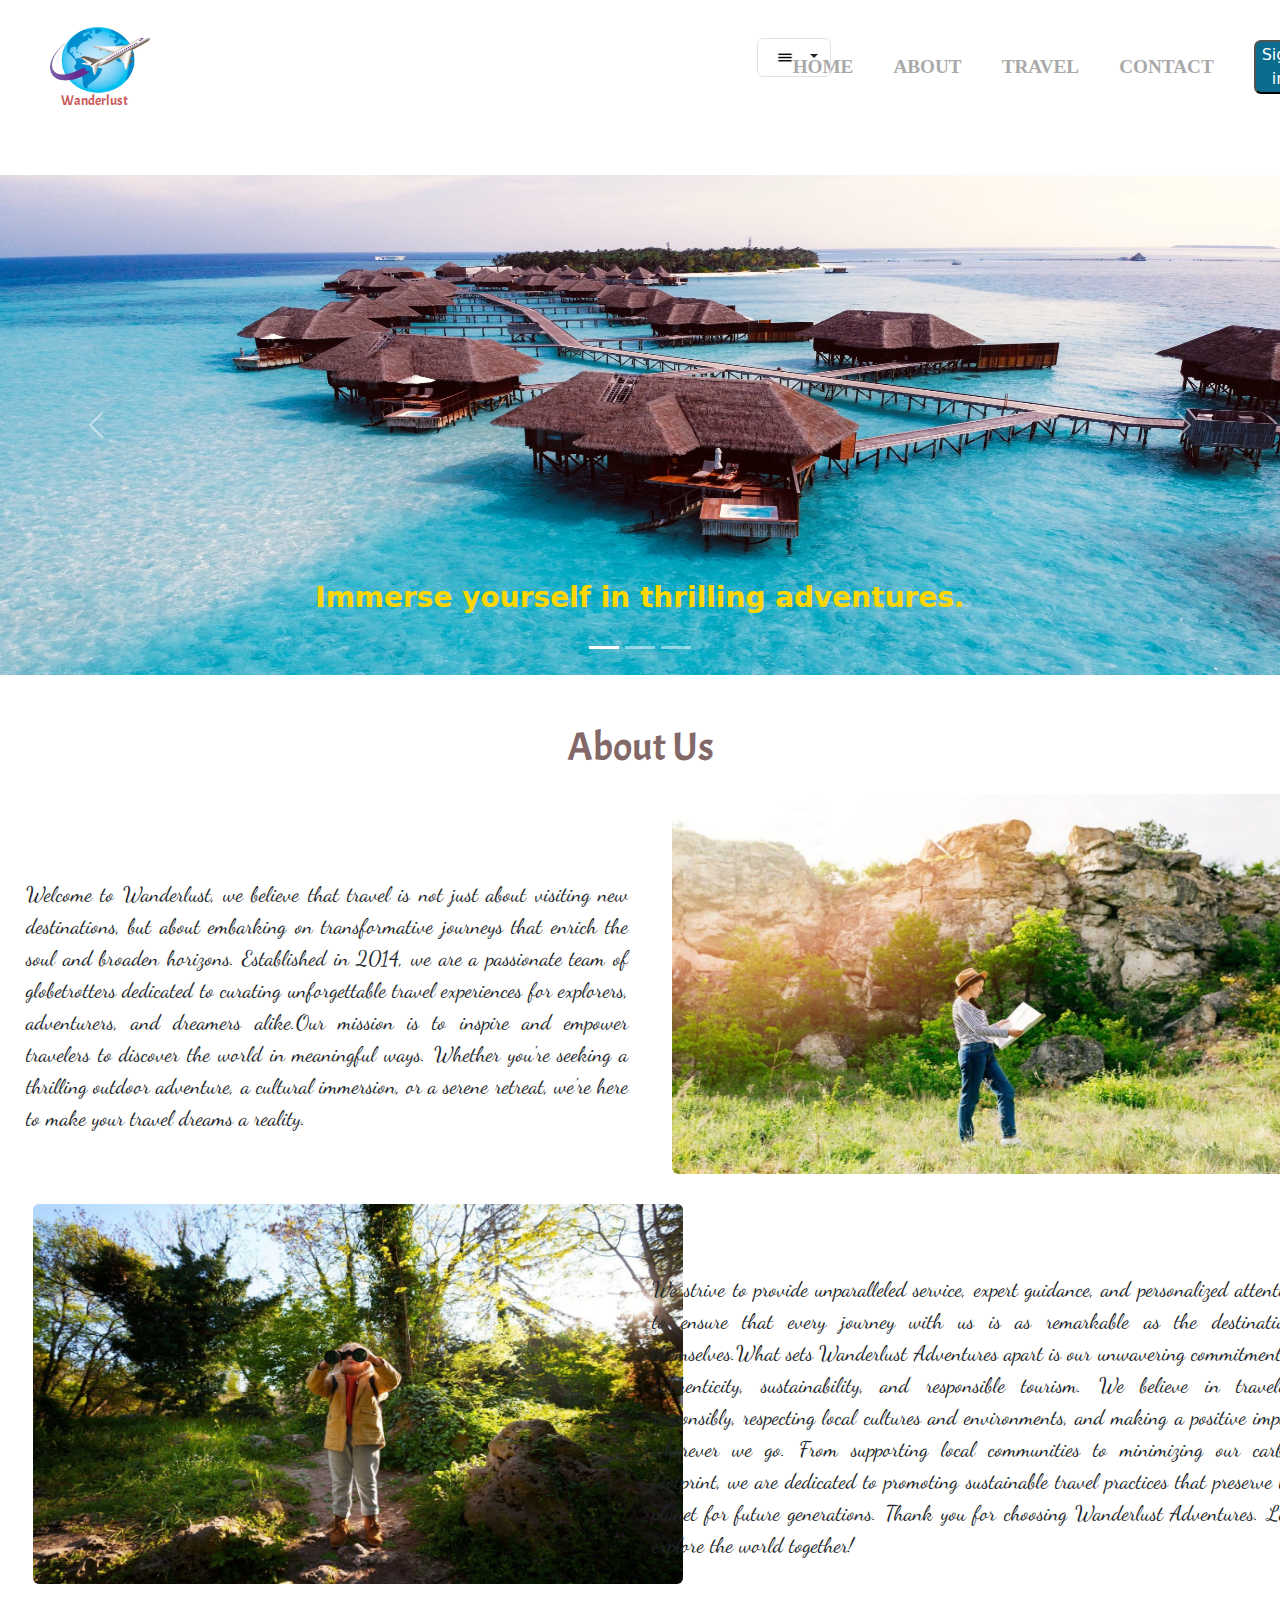
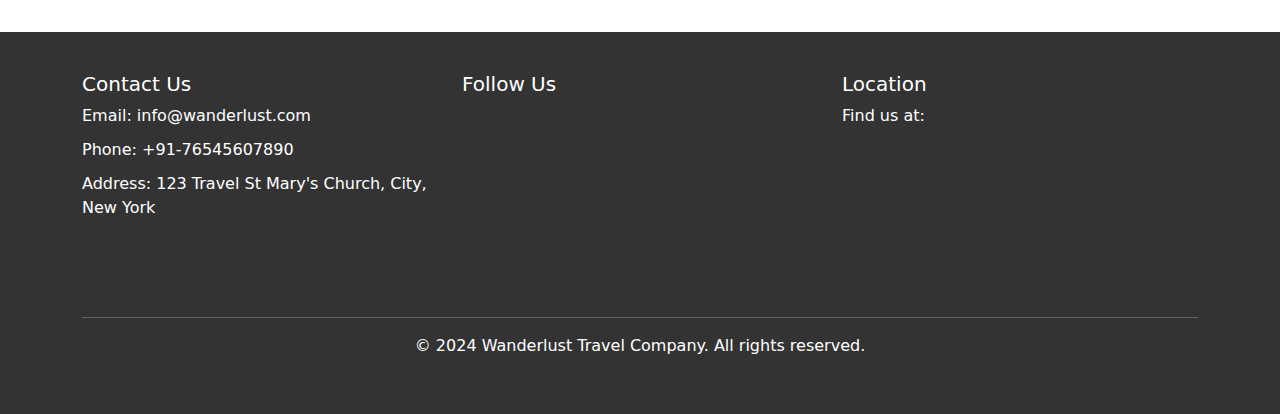
<file: index.html>
<!DOCTYPE html>
<html lang="en">
<head>
    <meta charset="UTF-8">
    <meta name="viewport" content="width=device-width, initial-scale=1.0">
    <title>Document</title>
    <link href="https://cdn.jsdelivr.net/npm/bootstrap@5.3.3/dist/css/bootstrap.min.css" rel="stylesheet" integrity="sha384-QWTKZyjpPEjISv5WaRU9OFeRpok6YctnYmDr5pNlyT2bRjXh0JMhjY6hW+ALEwIH" crossorigin="anonymous">
    <link rel="stylesheet" href="https://cdnjs.cloudflare.com/ajax/libs/font-awesome/6.5.1/css/all.min.css" integrity="sha512-DTOQO9RWCH3ppGqcWaEA1BIZOC6xxalwEsw9c2QQeAIftl+Vegovlnee1c9QX4TctnWMn13TZye+giMm8e2LwA==" crossorigin="anonymous" referrerpolicy="no-referrer" />
    <script src="https://cdn.jsdelivr.net/npm/bootstrap@5.3.2/dist/js/bootstrap.bundle.min.js" integrity="sha384-C6RzsynM9kWDrMNeT87bh95OGNyZPhcTNXj1NW7RuBCsyN/o0jlpcV8Qyq46cDfL" crossorigin="anonymous"></script>
    <link rel="preconnect" href="https://fonts.googleapis.com">
    <link rel="preconnect" href="https://fonts.gstatic.com" crossorigin>
    <link href="https://fonts.googleapis.com/css2?family=Acme&family=Actor&family=Amita&family=Castoro:ital@1&family=Crimson+Text:ital,wght@1,400;1,700&family=DM+Sans:opsz@9..40&family=Dancing+Script:wght@500&family=Merienda:wght@300..900&family=Playfair+Display:ital,wght@0,400..900;1,400..900&family=Protest+Guerrilla&family=Protest+Revolution&family=Salsa&family=Satisfy&display=swap" rel="stylesheet">
    <link rel="stylesheet" href="./style.css">
</head>
<body>
   <div id="global">
    <div class="row">
      <div class="h11 col-2">
        <img class="im1" src="./images/plane-travel-flight-tourism-travel-icon-png-10-removebg-preview.png" alt=""><br>
        <p>Wanderlust</p>
      </div>
      <div class="col-5">
        <div class="dropdown">
          <button class="btn border secondary dropdown-toggle" type="button" id="dropdownMenuButton1" data-bs-toggle="dropdown" aria-expanded="false">
            <img src="./images/menu icon.png" width="30px" height="25px" alt="">
          </button>
          <ul class="dropdown-menu" aria-labelledby="dropdownMenuButton1">
            <li><a class="dropdown-item" href="./services.html">Our Services</a></li>
            <li><a class="dropdown-item" href="./travel.html">Packages</a></li>
            <li><a class="dropdown-item" href="./review.html">Experiences</a></li>
          </ul>
        </div>
      </div>
      <div class="col-5">
        <ul class="list1">
          <li class="linkitem"><a href="./index.html">HOME</a></li>
          <li class="linkitem"><a href="#about">ABOUT</a></li>
          <li class="linkitem"><a href="./travel.html">TRAVEL</a></li>
          <li class="linkitem"><a href="#footer">CONTACT</a></li>
          <li class="linkitem"><button>Sign in</button></li>
      </ul>
      </div>
    </div> <br> <br>
        <div id="carouselExampleCaptions" class="carousel slide" data-bs-ride="carousel">
            <div class="carousel-indicators">
              <button type="button" data-bs-target="#carouselExampleCaptions" data-bs-slide-to="0" class="active" aria-current="true" aria-label="Slide 1"></button>
              <button type="button" data-bs-target="#carouselExampleCaptions" data-bs-slide-to="1" aria-label="Slide 2"></button>
              <button type="button" data-bs-target="#carouselExampleCaptions" data-bs-slide-to="2" aria-label="Slide 3"></button>
            </div>
            <div class="carousel-inner">
              <div class="carousel-item active">
                <img src="./images/pic1.avif" class="d-block w-100" height="500px" alt="...">
                <div class="carousel-caption d-none d-md-block">
                  <p>Immerse yourself in thrilling adventures.</p>
                </div>
              </div>
              <div class="carousel-item">
                <img src="./images/1_-O0voovdHDX-dx4KhRlhzQ.jpg" class="d-block w-100" height="500px" alt="...">
                <div class="carousel-caption d-none d-md-block">
                  <p>Excited to explore?Come let's go.</p>
                </div>
              </div>
              <div class="carousel-item">
                <img src="./images/3-eiffel-tower-getty.jpg" class="d-block w-100" height="500px" alt="...">
                <div class="carousel-caption d-none d-md-block">
                  <p>Explore the comfort of journey...</p>
                </div>
              </div>
            </div>
            <button class="carousel-control-prev" type="button" data-bs-target="#carouselExampleCaptions" data-bs-slide="prev">
              <span class="carousel-control-prev-icon" aria-hidden="true"></span>
              <span class="visually-hidden">Previous</span>
            </button>
            <button class="carousel-control-next" type="button" data-bs-target="#carouselExampleCaptions" data-bs-slide="next">
              <span class="carousel-control-next-icon" aria-hidden="true"></span>
              <span class="visually-hidden">Next</span>
            </button>
        </div>
        <br><br>
        <section id="about">
            <div class="about-content row">
                <h1>About Us</h1>
                <div class= "col-6">
                    <p>Welcome to Wanderlust, we believe that travel is not just about visiting new destinations, but about embarking on transformative journeys that enrich the soul and broaden horizons. Established in 2014, we are a passionate team of globetrotters dedicated to curating unforgettable travel experiences for explorers, adventurers, and dreamers alike.Our mission is to inspire and empower travelers to discover the world in meaningful ways. Whether you're seeking a thrilling outdoor adventure, a cultural immersion, or a serene retreat, we're here to make your travel dreams a reality.</p>
                </div>
                <div class="col-6">
                    <img src="./images/about_page-2.jpg" alt="">
                </div>
            </div>
            <div class="about-content1 row">
                <div class="col-6">
                    <img src="./images/about_page-1.jpg" alt="">
                </div>
                <div class="col-6">
                    <p>We strive to provide unparalleled service, expert guidance, and personalized attention to ensure that every journey with us is as remarkable as the destinations themselves.What sets Wanderlust Adventures apart is our unwavering commitment to authenticity, sustainability, and responsible tourism. We believe in traveling responsibly, respecting local cultures and environments, and making a positive impact wherever we go. From supporting local communities to minimizing our carbon footprint, we are dedicated to promoting sustainable travel practices that preserve the planet for future generations. Thank you for choosing Wanderlust Adventures. Let's explore the world together!</p>
                </div>
            </div>

        </section>
        <br><br>
        <section id="footer">
          <div class="container">
            <div class="row">
              <div class="col-md-4">
                <h5>Contact Us</h5>
                <ul class="footer-links">
                  <li>Email: info@wanderlust.com</li>
                  <li>Phone: +91-76545607890</li>
                  <li>Address: 123 Travel St Mary's Church, City, New York</li>
                </ul>
              </div>
              <div class="col-md-4">
                <h5>Follow Us</h5>
                <ul class="footer-social-icons">
                  <li class="icon"><a href="#"><i class="fab fa-facebook-f"></i></a></li>
                  <li class="icon"><a href="#"><i class="fab fa-twitter"></i></a></li>
                  <li class="icon"><a href="#"><i class="fab fa-instagram"></i></a></li>
                  <li class="icon"><a href=""><i class="fa-brands fa-whatsapp"></i></a></li>
                  <li class="icon"><a href="#"><i class="fab fa-pinterest"></i></a></li>
                  
                </ul>
              </div>
              <div class="col-md-4">
                <h5>Location</h5>
                <p>Find us at:</p>
                <iframe src="https://www.google.com/maps/embed?pb=!1m18!1m12!1m3!1d3222.771344687754!2d-122.41941678474399!3d37.77492997975932!2m3!1f0!2f0!3f0!3m2!1i1024!2i768!4f13.1!3m3!1m2!1s0x808580aa7e6d5b29%3A0x2490948e0bfc1f0b!2sGolden%20Gate%20Bridge!5e0!3m2!1sen!2sus!4v1580091596278!5m2!1sen!2sus" width="100%" height="150" frameborder="0" style="border:0;" allowfullscreen=""></iframe>
              </div>
            </div>
            <hr>
            <div class="row">
              <div class="col-md-12 text-center">
                <p>&copy; 2024 Wanderlust Travel Company. All rights reserved.</p>
              </div>
            </div>
          </div>
        </section>
        
        

   </div>
    
</body>
</html>
</file>
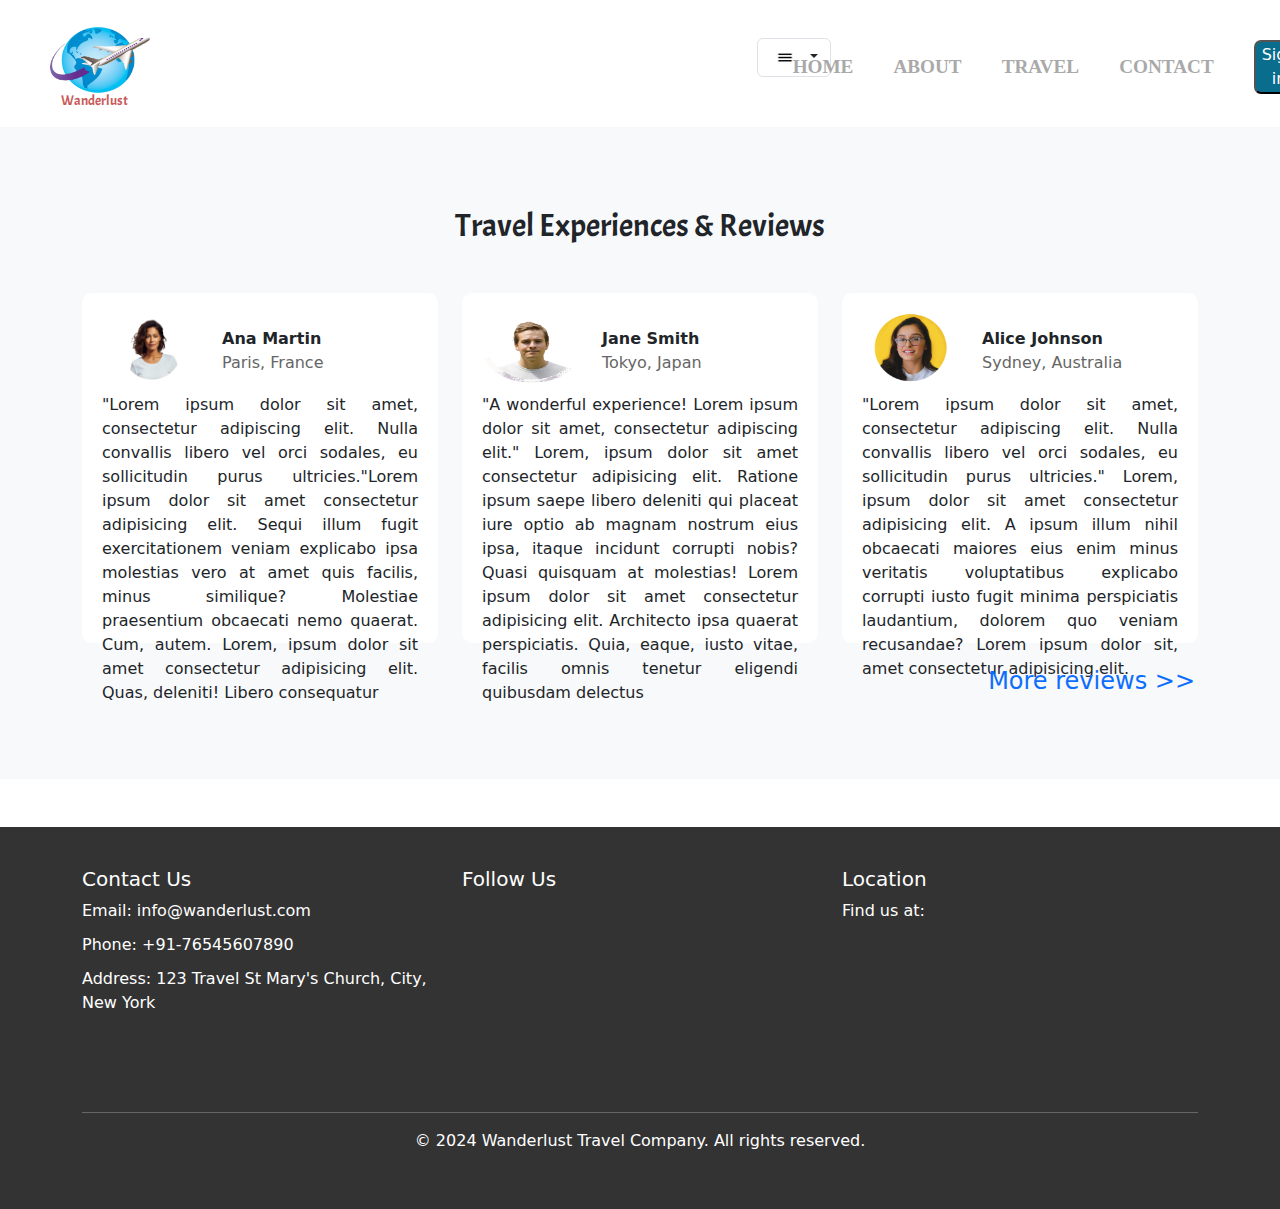
<file: review.html>
<!DOCTYPE html>
<html lang="en">
<head>
  <meta charset="UTF-8">
  <meta name="viewport" content="width=device-width, initial-scale=1.0">
  <title>Travel Experiences & Reviews</title>
  <!-- Link to Bootstrap CSS -->
  <link href="https://stackpath.bootstrapcdn.com/bootstrap/4.5.2/css/bootstrap.min.css" rel="stylesheet">
  <link href="https://cdn.jsdelivr.net/npm/bootstrap@5.3.3/dist/css/bootstrap.min.css" rel="stylesheet" integrity="sha384-QWTKZyjpPEjISv5WaRU9OFeRpok6YctnYmDr5pNlyT2bRjXh0JMhjY6hW+ALEwIH" crossorigin="anonymous">
  <link rel="stylesheet" href="https://cdnjs.cloudflare.com/ajax/libs/font-awesome/6.5.1/css/all.min.css" integrity="sha512-DTOQO9RWCH3ppGqcWaEA1BIZOC6xxalwEsw9c2QQeAIftl+Vegovlnee1c9QX4TctnWMn13TZye+giMm8e2LwA==" crossorigin="anonymous" referrerpolicy="no-referrer" />
  <script src="https://cdn.jsdelivr.net/npm/bootstrap@5.3.2/dist/js/bootstrap.bundle.min.js" integrity="sha384-C6RzsynM9kWDrMNeT87bh95OGNyZPhcTNXj1NW7RuBCsyN/o0jlpcV8Qyq46cDfL" crossorigin="anonymous"></script>
  <link rel="preconnect" href="https://fonts.googleapis.com">
    <link rel="preconnect" href="https://fonts.gstatic.com" crossorigin>
    <link href="https://fonts.googleapis.com/css2?family=Acme&family=Actor&family=Amita&family=Castoro:ital@1&family=Crimson+Text:ital,wght@1,400;1,700&family=DM+Sans:opsz@9..40&family=Dancing+Script:wght@500&family=Merienda:wght@300..900&family=Playfair+Display:ital,wght@0,400..900;1,400..900&family=Protest+Guerrilla&family=Protest+Revolution&family=Salsa&family=Satisfy&display=swap" rel="stylesheet">
  <link rel="stylesheet" href="./style.css">
 
</head>
<body>
  <div class="row">
    <div class="h11 col-2">
      <img class="im1" src="./images/plane-travel-flight-tourism-travel-icon-png-10-removebg-preview.png" alt=""> <br>
      <p>Wanderlust</p>
    </div>
    <div class="col-5">
      <div class="dropdown">
        <button class="btn border secondary dropdown-toggle" type="button" id="dropdownMenuButton1" data-bs-toggle="dropdown" aria-expanded="false">
          <img src="./images/menu icon.png" width="30px" height="25px" alt="">
        </button>
        <ul class="dropdown-menu" aria-labelledby="dropdownMenuButton1">
          <li><a class="dropdown-item" href="./services.html">Our Services</a></li>
          <li><a class="dropdown-item" href="./travel.html">Packages</a></li>
          <li><a class="dropdown-item" href="./review.html">Experiences</a></li>
        </ul>
      </div>
    </div>
    <div class="col-5">
      <ul class="list1">
        <li class="linkitem"><a href="./index.html">HOME</a></li>
        <li class="linkitem"><a href="index.html#about">ABOUT</a></li>
        <li class="linkitem"><a href="./travel.html">TRAVEL</a></li>
        <li class="linkitem"><a href="#footer">CONTACT</a></li>
        <li class="linkitem"><button>Sign in</button></li>
    </ul>
    </div>
  </div>

<section class="experiences">
  <div class="container">
    <h2 class="text-center mb-5">Travel Experiences & Reviews</h2>

    <div class="row">
      <div class="col-md-4">
        <div class="experience">
          <div class="d-flex align-items-center">
            <img src="./images/round_profil_picture1-transformed.webp" alt="User Avatar">
            <div class="info">
              <div class="name">Ana Martin</div>
              <div class="location">Paris, France</div>
            </div>
          </div>
          <div class="comment">
            "Lorem ipsum dolor sit amet, consectetur adipiscing elit. Nulla convallis libero vel orci sodales, eu sollicitudin purus ultricies."Lorem ipsum dolor sit amet consectetur adipisicing elit. Sequi illum fugit exercitationem veniam explicabo ipsa molestias vero at amet quis facilis, minus similique? Molestiae praesentium obcaecati nemo quaerat. Cum, autem. Lorem, ipsum dolor sit amet consectetur adipisicing elit. Quas, deleniti! Libero consequatur 
          </div>
        </div>
      </div>
      <div class="col-md-4">
        <div class="experience">
          <div class="d-flex align-items-center">
            <img src="./images/p33-transformed.png" alt="User Avatar">
            <div class="info">
              <div class="name">Jane Smith</div>
              <div class="location">Tokyo, Japan</div>
            </div>
          </div>
          <div class="comment">
            "A wonderful experience! Lorem ipsum dolor sit amet, consectetur adipiscing elit." Lorem, ipsum dolor sit amet consectetur adipisicing elit. Ratione ipsum saepe libero deleniti qui placeat iure optio ab magnam nostrum eius ipsa, itaque incidunt corrupti nobis? Quasi quisquam at molestias! Lorem ipsum dolor sit amet consectetur adipisicing elit. Architecto ipsa quaerat perspiciatis. Quia, eaque, iusto vitae, facilis omnis tenetur eligendi quibusdam delectus
          </div>
        </div>
      </div>
      <div class="col-md-4">
        <div class="experience">
          <div class="d-flex align-items-center">
            <img src="./images/p44-transformed.png" alt="User Avatar">
            <div class="info">
              <div class="name">Alice Johnson</div>
              <div class="location">Sydney, Australia</div>
            </div>
          </div>
          <div class="comment">
            "Lorem ipsum dolor sit amet, consectetur adipiscing elit. Nulla convallis libero vel orci sodales, eu sollicitudin purus ultricies." Lorem, ipsum dolor sit amet consectetur adipisicing elit. A ipsum illum nihil obcaecati maiores eius enim minus veritatis voluptatibus explicabo corrupti iusto fugit minima perspiciatis laudantium, dolorem quo veniam recusandae? Lorem ipsum dolor sit, amet consectetur adipisicing elit. 
          </div>
        </div>
      </div>
    </div>
  </div>
  <div class="rev row">
    <div class="col-12">
        <a href="">More reviews >></a>
    </div>
  </div>
</section> <br><br>

<section id="footer">
    <div class="container">
      <div class="row">
        <div class="col-md-4">
          <h5>Contact Us</h5>
          <ul class="footer-links">
            <li>Email: info@wanderlust.com</li>
            <li>Phone: +91-76545607890</li>
            <li>Address: 123 Travel St Mary's Church, City, New York</li>
          </ul>
        </div>
        <div class="col-md-4">
          <h5>Follow Us</h5>
          <ul class="footer-social-icons">
            <li class="icon"><a href="#"><i class="fab fa-facebook-f"></i></a></li>
            <li class="icon"><a href="#"><i class="fab fa-twitter"></i></a></li>
            <li class="icon"><a href="#"><i class="fab fa-instagram"></i></a></li>
            <li class="icon"><a href=""><i class="fa-brands fa-whatsapp"></i></a></li>
            <li class="icon"><a href="#"><i class="fab fa-pinterest"></i></a></li>
            
          </ul>
        </div>
        <div class="col-md-4">
          <h5>Location</h5>
          <p>Find us at:</p>
          <iframe src="https://www.google.com/maps/embed?pb=!1m18!1m12!1m3!1d3222.771344687754!2d-122.41941678474399!3d37.77492997975932!2m3!1f0!2f0!3f0!3m2!1i1024!2i768!4f13.1!3m3!1m2!1s0x808580aa7e6d5b29%3A0x2490948e0bfc1f0b!2sGolden%20Gate%20Bridge!5e0!3m2!1sen!2sus!4v1580091596278!5m2!1sen!2sus" width="100%" height="150" frameborder="0" style="border:0;" allowfullscreen=""></iframe>
        </div>
      </div>
      <hr>
      <div class="row">
        <div class="col-md-12 text-center">
          <p>&copy; 2024 Wanderlust Travel Company. All rights reserved.</p>
        </div>
      </div>
    </div>
  </section>

</body>
</html>
</file>
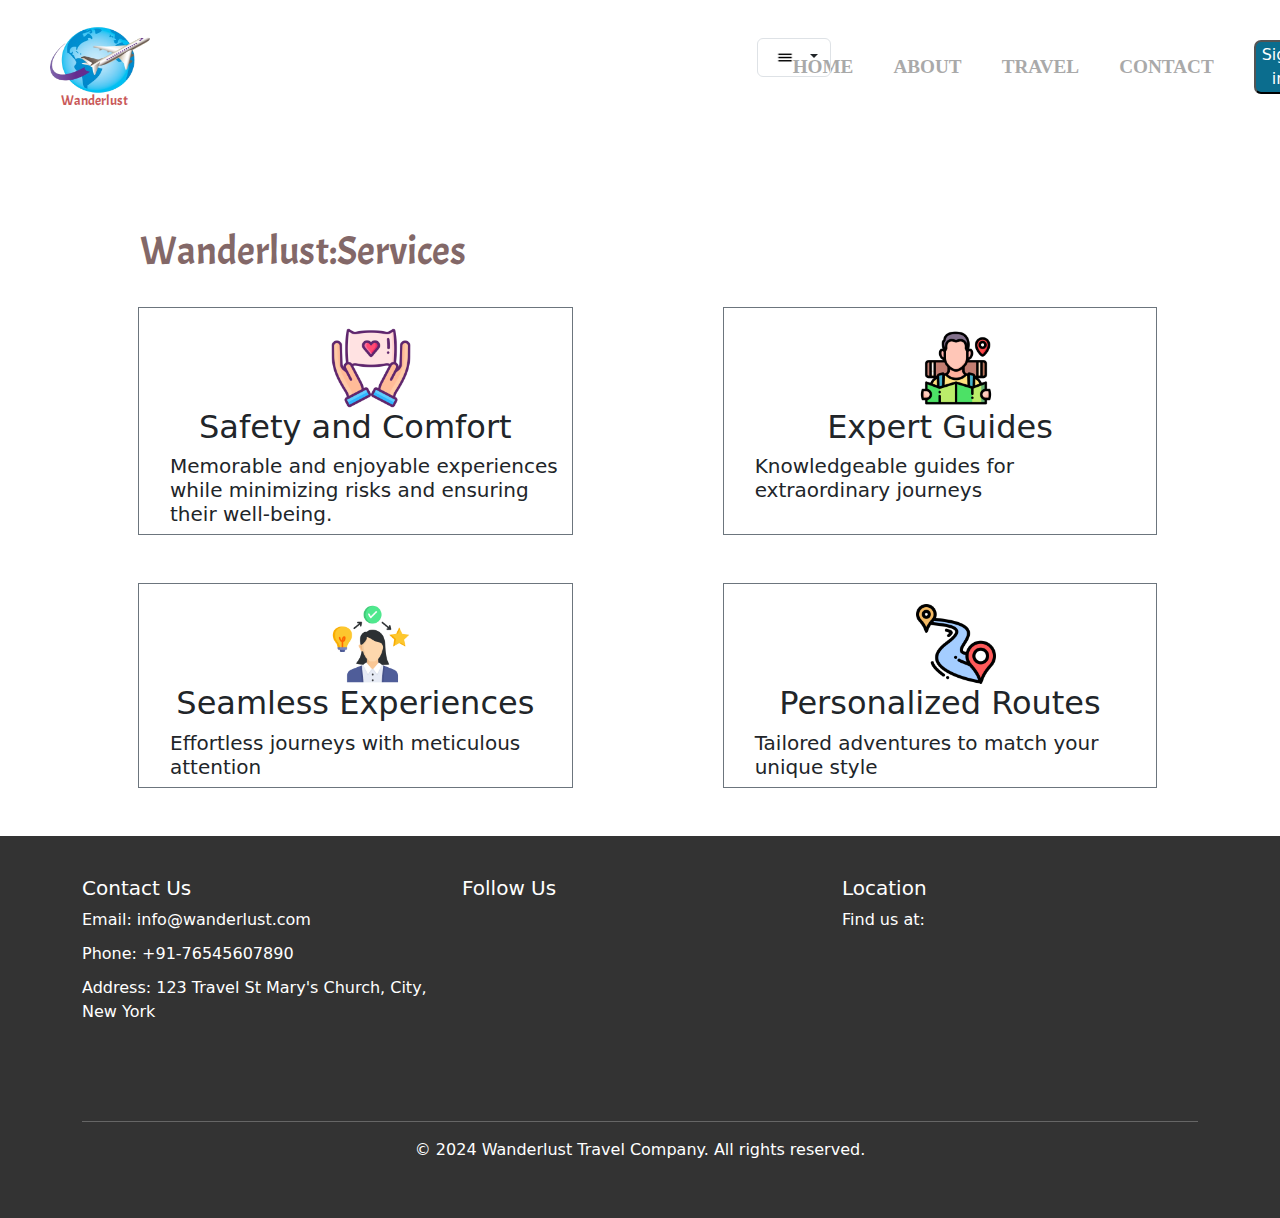
<file: services.html>
<!DOCTYPE html>
<html lang="en">
<head>
    <meta charset="UTF-8">
    <meta name="viewport" content="width=device-width, initial-scale=1.0">
    <title>Services</title>
    <link rel="stylesheet" href="./style.css">
    <link rel="stylesheet" href="https://cdnjs.cloudflare.com/ajax/libs/font-awesome/6.5.1/css/all.min.css" integrity="sha512-DTOQO9RWCH3ppGqcWaEA1BIZOC6xxalwEsw9c2QQeAIftl+Vegovlnee1c9QX4TctnWMn13TZye+giMm8e2LwA==" crossorigin="anonymous" referrerpolicy="no-referrer"/>
    <link href="https://cdn.jsdelivr.net/npm/bootstrap@5.3.3/dist/css/bootstrap.min.css" rel="stylesheet" integrity="sha384-QWTKZyjpPEjISv5WaRU9OFeRpok6YctnYmDr5pNlyT2bRjXh0JMhjY6hW+ALEwIH" crossorigin="anonymous">
    <script src="https://cdn.jsdelivr.net/npm/bootstrap@5.3.2/dist/js/bootstrap.bundle.min.js" integrity="sha384-C6RzsynM9kWDrMNeT87bh95OGNyZPhcTNXj1NW7RuBCsyN/o0jlpcV8Qyq46cDfL" crossorigin="anonymous"></script>
    <link rel="preconnect" href="https://fonts.googleapis.com">
    <link rel="preconnect" href="https://fonts.gstatic.com" crossorigin>
    <link href="https://fonts.googleapis.com/css2?family=Acme&family=Actor&family=Amita&family=Castoro:ital@1&family=Crimson+Text:ital,wght@1,400;1,700&family=DM+Sans:opsz@9..40&family=Dancing+Script:wght@500&family=Merienda:wght@300..900&family=Playfair+Display:ital,wght@0,400..900;1,400..900&family=Protest+Guerrilla&family=Protest+Revolution&family=Salsa&family=Satisfy&display=swap" rel="stylesheet">
</head>
<body>
    <div class="row">
        <div class="h11 col-2">
          <img class="im1" src="./images/plane-travel-flight-tourism-travel-icon-png-10-removebg-preview.png" alt=""><br>
          <p>Wanderlust</p>
        </div>
        <div class="col-5">
            <div class="dropdown">
                <button class="btn border secondary dropdown-toggle" type="button" id="dropdownMenuButton1" data-bs-toggle="dropdown" aria-expanded="false">
                  <img src="./images/menu icon.png" width="30px" height="25px" alt="">
                </button>
                <ul class="dropdown-menu" aria-labelledby="dropdownMenuButton1">
                  <li><a class="dropdown-item" href="./services.html">Our Services</a></li>
                  <li><a class="dropdown-item" href="./travel.html">Packages</a></li>
                  <li><a class="dropdown-item" href="./review.html">Experiences</a></li>
                </ul>
              </div>
        </div>
        <div class="col-5">
          <ul class="list1">
            <li class="linkitem"><a href="./index.html">HOME</a></li>
            <li class="linkitem"><a href="index.html#about">ABOUT</a></li>
            <li class="linkitem"><a href="./travel.html">TRAVEL</a></li>
            <li class="linkitem"><a href="#footer">CONTACT</a></li>
            <li class="linkitem"><button>Sign in</button></li>
        </ul>
        </div>
      </div> 
      <section id="services">
        <div class="services-row">
          <div class="col-12">
            <h1>Wanderlust:Services</h1>
          </div>
        </div> <br>
        <div class="servrow1 row">
          <div class="service col-4 border border-secondary border-1">
            <img src="./images/services_1.png" alt="">
            <h2>Safety and Comfort</h2>
            <h5>Memorable and enjoyable experiences while minimizing risks and ensuring their well-being.</h5>
            </div>
          <div class="service col-4 border border-secondary border-1">
            <img src="./images/services_1 (1).png" alt="">
            <h2>Expert Guides</h2>
            <h5>Knowledgeable guides for extraordinary journeys</h5>
          </div>
          <div class="col-4"></div> 
        </div> <br><br>
        <div class="servrow2 row">
            <div class="service col-4 border border-secondary border-1">
                <img src="./images/services_6.png" alt="">
                <h2>Seamless Experiences</h2>
                <h5>Effortless journeys with meticulous attention</h5>
              </div>
            <div class="service col-4 border border-secondary border-1">
                <img src="./images/services_2.png" alt="">
                <h2>Personalized Routes</h2>
                <h5>Tailored adventures to match your unique style</h5>
              </div>
            <div class="col-4"></div>
        </div> <br><br>

      </section>
      <section id="footer">
        <div class="container">
          <div class="row">
            <div class="col-md-4">
              <h5>Contact Us</h5>
              <ul class="footer-links">
                <li>Email: info@wanderlust.com</li>
                <li>Phone: +91-76545607890</li>
                <li>Address: 123 Travel St Mary's Church, City, New York</li>
              </ul>
            </div>
            <div class="col-md-4">
              <h5>Follow Us</h5>
              <ul class="footer-social-icons">
                <li class="icon"><a href="#"><i class="fab fa-facebook-f"></i></a></li>
                <li class="icon"><a href="#"><i class="fab fa-twitter"></i></a></li>
                <li class="icon"><a href="#"><i class="fab fa-instagram"></i></a></li>
                <li class="icon"><a href=""><i class="fa-brands fa-whatsapp"></i></a></li>
                <li class="icon"><a href="#"><i class="fab fa-pinterest"></i></a></li>
                
              </ul>
            </div>
            <div class="col-md-4">
              <h5>Location</h5>
              <p>Find us at:</p>
              <iframe src="https://www.google.com/maps/embed?pb=!1m18!1m12!1m3!1d3222.771344687754!2d-122.41941678474399!3d37.77492997975932!2m3!1f0!2f0!3f0!3m2!1i1024!2i768!4f13.1!3m3!1m2!1s0x808580aa7e6d5b29%3A0x2490948e0bfc1f0b!2sGolden%20Gate%20Bridge!5e0!3m2!1sen!2sus!4v1580091596278!5m2!1sen!2sus" width="100%" height="150" frameborder="0" style="border:0;" allowfullscreen=""></iframe>
            </div>
          </div>
          <hr>
          <div class="row">
            <div class="col-md-12 text-center">
              <p>&copy; 2024 Wanderlust Travel Company. All rights reserved.</p>
            </div>
          </div>
        </div>
      </section>
</body>
</html>
</file>
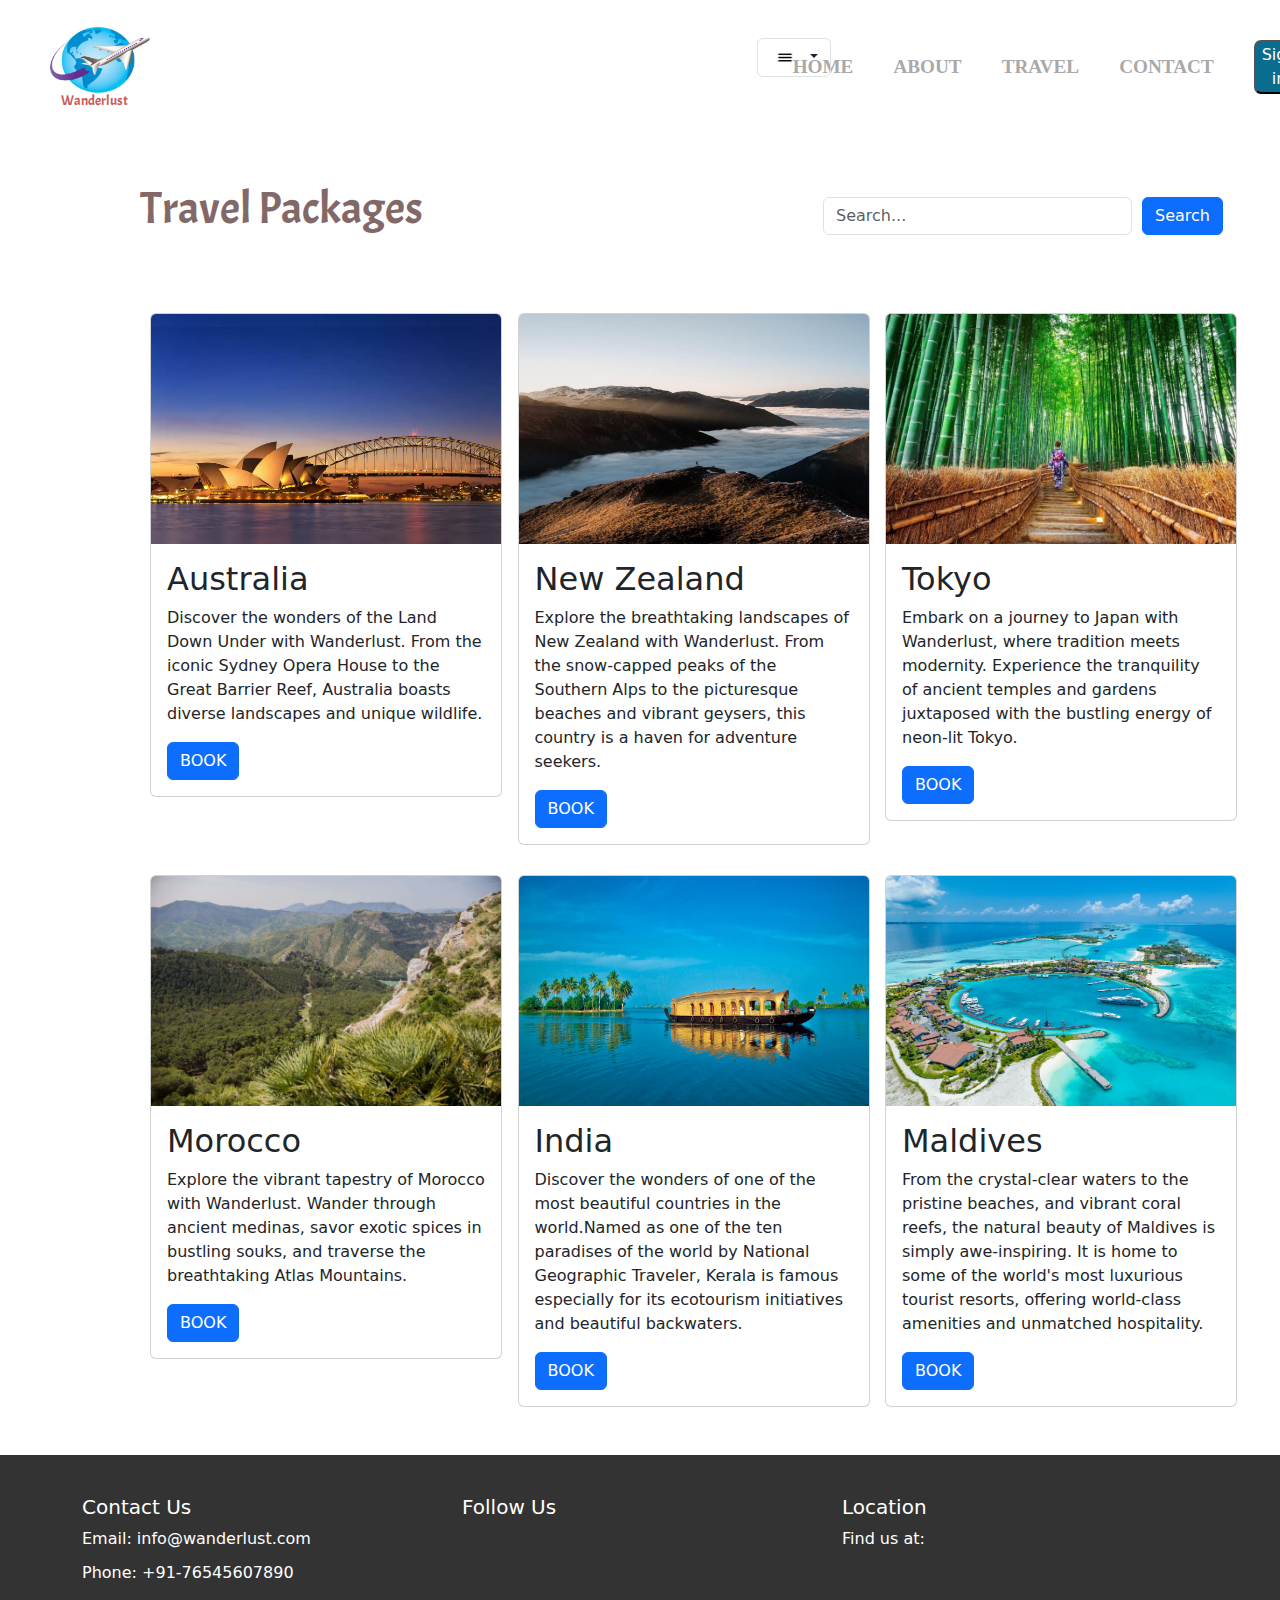
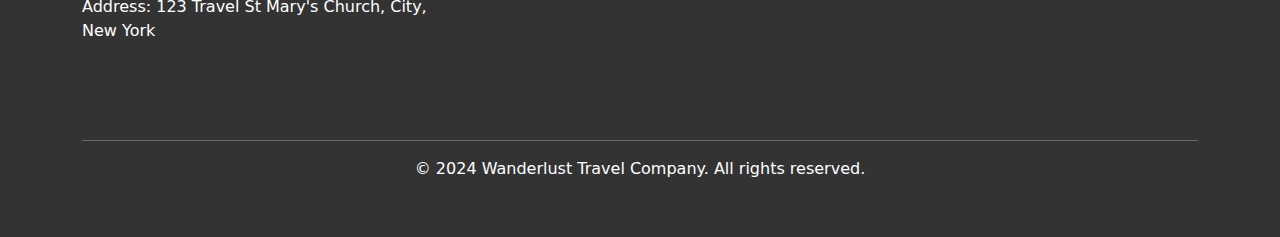
<file: travel.html>
<!DOCTYPE html>
<html lang="en">
<head>
    <meta charset="UTF-8">
    <meta name="viewport" content="width=device-width, initial-scale=1.0">
    <title>travel</title>
    <link rel="stylesheet" href="./style.css">
    <link rel="stylesheet" href="https://cdnjs.cloudflare.com/ajax/libs/font-awesome/6.5.1/css/all.min.css" integrity="sha512-DTOQO9RWCH3ppGqcWaEA1BIZOC6xxalwEsw9c2QQeAIftl+Vegovlnee1c9QX4TctnWMn13TZye+giMm8e2LwA==" crossorigin="anonymous" referrerpolicy="no-referrer" />
    <link href="https://cdn.jsdelivr.net/npm/bootstrap@5.3.3/dist/css/bootstrap.min.css" rel="stylesheet" integrity="sha384-QWTKZyjpPEjISv5WaRU9OFeRpok6YctnYmDr5pNlyT2bRjXh0JMhjY6hW+ALEwIH" crossorigin="anonymous">
    <script src="https://cdn.jsdelivr.net/npm/bootstrap@5.3.2/dist/js/bootstrap.bundle.min.js" integrity="sha384-C6RzsynM9kWDrMNeT87bh95OGNyZPhcTNXj1NW7RuBCsyN/o0jlpcV8Qyq46cDfL" crossorigin="anonymous"></script>
    <link rel="preconnect" href="https://fonts.googleapis.com">
    <link rel="preconnect" href="https://fonts.gstatic.com" crossorigin>
    <link href="https://fonts.googleapis.com/css2?family=Acme&family=Actor&family=Amita&family=Castoro:ital@1&family=Crimson+Text:ital,wght@1,400;1,700&family=DM+Sans:opsz@9..40&family=Dancing+Script:wght@500&family=Merienda:wght@300..900&family=Playfair+Display:ital,wght@0,400..900;1,400..900&family=Protest+Guerrilla&family=Protest+Revolution&family=Salsa&family=Satisfy&display=swap" rel="stylesheet">
</head>
<body>
    <div class="row">
      <div class="h11 col-2">
        <img class="im1" src="./images/plane-travel-flight-tourism-travel-icon-png-10-removebg-preview.png" alt=""> <br>
        <p>Wanderlust</p>
      </div>
      <div class="col-5">
        <div class="dropdown">
          <button class="btn border secondary dropdown-toggle" type="button" id="dropdownMenuButton1" data-bs-toggle="dropdown" aria-expanded="false">
            <img src="./images/menu icon.png" width="30px" height="25px" alt="">
          </button>
          <ul class="dropdown-menu" aria-labelledby="dropdownMenuButton1">
            <li><a class="dropdown-item" href="./services.html">Our Services</a></li>
            <li><a class="dropdown-item" href="./travel.html">Packages</a></li>
            <li><a class="dropdown-item" href="./review.html">Experiences</a></li>
          </ul>
        </div>
      </div>
      <div class="col-5">
        <ul class="list1">
          <li class="linkitem"><a href="./index.html">HOME</a></li>
          <li class="linkitem"><a href="index.html#about">ABOUT</a></li>
          <li class="linkitem"><a href="./travel.html">TRAVEL</a></li>
          <li class="linkitem"><a href="#footer">CONTACT</a></li>
          <li class="linkitem"><button>Sign in</button></li>
      </ul>
      </div>
    </div> <br> <br>
    <div class="head-travel row">
      <div class="col-lg-12 col-md-6 col-sm-4 col-xs-3">
          <p>Travel Packages</p>
      </div>
      <div class="search mt-4">
        <form class="search-bar">
          <input type="text" class="form-control search-input" placeholder="Search...">
          <button type="submit" class="btn btn-primary">Search</button>
        </form>
      </div>
  </div>

   <div class="cards-row">
    <div class="col-lg-3 col-md-4 col-sm-6 col-xs-12">
      <div class="card" style="width: 22rem;">
        <img src="./images/australia.webp" class="card-img-top" alt="..." width="460px" height="230px">
        <div class="card-body">
          <h2 class="card-title">Australia</h2>
          <p class="card-text">Discover the wonders of the Land Down Under with Wanderlust. From the iconic Sydney Opera House to the Great Barrier Reef, Australia boasts diverse landscapes and unique wildlife.</p>
          <button href="#" class="btn btn-primary">BOOK</button>
        </div>
      </div>
    </div>
    <div class="col-lg-3 col-md-4 col-sm-6 col-xs-12">
      <div class="card" style="width: 22rem;">
        <img src="./images/travel_3.jpg" class="card-img-top" alt="..." width="460px" height="230px">
        <div class="card-body">
          <h2 class="card-title">New Zealand</h2>
          <p class="card-text">Explore the breathtaking landscapes of New Zealand with Wanderlust. From the snow-capped peaks of the Southern Alps to the picturesque beaches and vibrant geysers, this country is a haven for adventure seekers.</p>
          <button href="#" class="btn btn-primary">BOOK</button>
        </div>
      </div>
    </div>
    <div class="col-lg-3 col-md-4 col-sm-6 col-xs-12">
      <div class="card" style="width: 22rem;">
        <img src="./images/travel_1.jpg" class="card-img-top" alt="..." width="460px" height="230px">
        <div class="card-body">
          <h2 class="card-title">Tokyo</h2>
          <p class="card-text">Embark on a journey to Japan with Wanderlust, where tradition meets modernity. Experience the tranquility of ancient temples and gardens juxtaposed with the bustling energy of neon-lit Tokyo.</p>
          <button href="#" class="btn btn-primary">BOOK</button>
        </div>
      </div>
    </div>
   </div>
   <div class="cards-row">
    <div class="col-lg-3 col-md-4 col-sm-6 col-xs-12">
      <div class="card" style="width: 22rem;">
        <img src="./images/travel_5.jpg" class="card-img-top" alt="..." width="460px" height="230px">
        <div class="card-body">
          <h2 class="card-title">Morocco</h2>
          <p class="card-text">Explore the vibrant tapestry of Morocco with Wanderlust. Wander through ancient medinas, savor exotic spices in bustling souks, and traverse the breathtaking Atlas Mountains.</p>
          <button href="#" class="btn btn-primary">BOOK</button>
        </div>
      </div>
    </div>
    <div class="col-lg-3 col-md-4 col-sm-6 col-xs-12">
      <div class="card" style="width: 22rem;">
        <img src="./images/kerala-tourism.jpg" class="card-img-top" alt="..." width="460px" height="230px">
        <div class="card-body">
          <h2 class="card-title">India</h2>
          <p class="card-text">Discover the wonders of one of the most beautiful countries in the world.Named as one of the ten paradises of the world by National Geographic Traveler, Kerala is famous especially for its ecotourism initiatives and beautiful backwaters.</p>
          <button href="#" class="btn btn-primary">BOOK</button>
        </div>
      </div>
    </div>
    <div class="col-lg-3 col-md-4 col-sm-6 col-xs-12">
      <div class="card" style="width: 22rem;">
        <img src="./images/maldives.jpg" class="card-img-top" alt="..." width="460px" height="230px">
        <div class="card-body">
          <h2 class="card-title">Maldives</h2>
          <p class="card-text">From the crystal-clear waters to the pristine beaches, and vibrant coral reefs, the natural beauty of Maldives is simply awe-inspiring. It is home to some of the world's most luxurious tourist resorts, offering world-class amenities and unmatched hospitality.</p>
          <button href="#" class="btn btn-primary">BOOK</button>
        </div>
      </div>
    </div>
   </div> <br><br>

   <section id="footer">
    <div class="container">
      <div class="row">
        <div class="col-md-4">
          <h5>Contact Us</h5>
          <ul class="footer-links">
            <li>Email: info@wanderlust.com</li>
            <li>Phone: +91-76545607890</li>
            <li>Address: 123 Travel St Mary's Church, City, New York</li>
          </ul>
        </div>
        <div class="col-md-4">
          <h5>Follow Us</h5>
          <ul class="footer-social-icons">
            <li class="icon"><a href="#"><i class="fab fa-facebook-f"></i></a></li>
            <li class="icon"><a href="#"><i class="fab fa-twitter"></i></a></li>
            <li class="icon"><a href="#"><i class="fab fa-instagram"></i></a></li>
            <li class="icon"><a href=""><i class="fa-brands fa-whatsapp"></i></a></li>
            <li class="icon"><a href="#"><i class="fab fa-pinterest"></i></a></li>
            
          </ul>
        </div>
        <div class="col-md-4">
          <h5>Location</h5>
          <p>Find us at:</p>
          <iframe src="https://www.google.com/maps/embed?pb=!1m18!1m12!1m3!1d3222.771344687754!2d-122.41941678474399!3d37.77492997975932!2m3!1f0!2f0!3f0!3m2!1i1024!2i768!4f13.1!3m3!1m2!1s0x808580aa7e6d5b29%3A0x2490948e0bfc1f0b!2sGolden%20Gate%20Bridge!5e0!3m2!1sen!2sus!4v1580091596278!5m2!1sen!2sus" width="100%" height="150" frameborder="0" style="border:0;" allowfullscreen=""></iframe>
        </div>
      </div>
      <hr>
      <div class="row">
        <div class="col-md-12 text-center">
          <p>&copy; 2024 Wanderlust Travel Company. All rights reserved.</p>
        </div>
      </div>
    </div>
  </section>
</body>
</html>
</file>
<file: style.css>
html,body{
    margin: 0;
    padding: 0;
    scroll-behavior: smooth;
}


.nav{
  width: 100%;
  height: 100px;
  margin-top: -20px;
  display: flex;
  justify-content: space-between;
  align-items: center;
  overflow: hidden;
  position: fixed;
  top: 0;
}
.im1{
  width: 100px;
  height: 90px;
  left: 90px;
  margin-left: 50px;
  margin-top: 15px;
}
.dropdown{
  margin-top: 38px;
  margin-left: 540px;
}
.list1{
  display: flex;
  justify-content: space-between;
  align-items: center;
  margin-top: 40px;
}
.list1 li a{
  text-decoration: none;
  display: inline-block;
  
}

.linkitem{
  display: inline-block;
  list-style: none;
  margin-right: 40px;
}
.linkitem a{
  color: darkgray;
  font-size: larger;
  font-family:'Times New Roman', Times, serif;
  font-weight: bold;
}
.linkitem button{
  background-color: rgb(11, 109, 142);
  color: white;
  border-radius: 7px;
}
.linkitem button:hover{
  color: rgb(207, 169, 98);
}
.linkitem a:hover{
 color: black;
 transform: scale(1.2);
}
.carousel-caption p{
  font-size: 28px;
  color: gold;
  font-weight: bold;
}
.about-content h1{
    text-align: center;
    font-size: 40px;
    font-family: "Acme", sans-serif;
    color: #836868;
}
.about-content p{
  text-align: justify;
  margin-top: 100px;
  margin-left: 26px;
  font-family: 'Dancing Script', cursive;
  font-size: 21.3px;
}
.about-content img{
  border-radius: 6px;
  margin-top: 15px;
  height: 380px;
  width: 650px;
  margin-left: 20px;
}
.about-content1 img{
  border-radius: 6px;
  margin-top: 30px;
  height: 380px;
  width: 650px;
  margin-left: 33px;
}
.about-content1 p{
  text-align: justify;
  width: 650px;
  margin-top: 100px;
  font-family: 'Dancing Script', cursive;
  font-size: 21.3px;
}
.cards-row{
  display: flex;
  justify-content: space-between;
  flex-wrap: wrap;
  margin-left: 150px;
  margin-right: 150px;
}
.card{
  margin-top: 30px;
}
.card:hover{
  transform: scale(1.1);
}
.head-travel{
  margin-left: 140px;
  font-size: 60px;
}
.head-travel p{
  margin-left: 140px;
  font-size: 45px;
  font-family: "Acme", sans-serif;
  color: #836868;
}
.search-bar {
  display: flex;
  align-items: center;
  width: 400px;
  float: right;
  margin-top: -86px;
  margin-right: 57px;
}
.search-input {
  flex: 1;
  margin-right: 10px;
  
}
.services-row h1{
   font-size: 40px ;
   margin-left: 140px;
   margin-top: 100px;
   font-family: "Acme", sans-serif;
   color: #836868;
}
.service{
  width: 240px;
  margin-left: 150px;
}
.service h5{
  margin-left: 19px;
}
.service img{
  width: 80px;
  height: 80px;
  margin-left: 180px;
  margin-top: 20px;
}
.service h2{
  text-align: center;
}
.service p{
  text-align: justify;
}
.servrow1 row{
  margin-top: 30px;
}
.servrow2{
  margin-top: 60px;
  
}

#footer {
  background-color: #333;
  color: #fff;
  padding: 40px 0;
}
.footer-links {
  list-style-type: none;
  padding: 0;
}
.footer-links li {
  margin-bottom: 10px;
}
.footer-links li a {
  color: #fff;
  text-decoration: none;
}
.footer-social-icons{
  margin-left: -50px;
  margin-top: 24px;
  text-decoration: none;
  display: inline-block;
  display: flex;
  list-style: none;
  
}
.footer-social-icons a {
  color: #fff;
  margin-right: 10px;
}
.icon{
  margin: 0px 15px;
  align-items: center;
  justify-content: center;
}
.icon:hover{
  transform: scale(1.45);
}

.experiences {
  padding: 80px 0;
  background-color: #f8f9fa;
}
.experience {
  height: 350px;
  background-color: #fff;
  border-radius: 10px;
  padding: 20px;
  margin-bottom: 20px;
}
.experience img {
  border-radius: 50%;
  width: 100px;
  height: 70px;
  margin-right: 20px;
}
.experience .info {
  padding-top: 5px;
}
.experience .name {
  font-weight: bold;
}
.experience .location {
  color: #666;
}
.experience .comment {
  margin-top: 10px;
  text-align: justify;
}
.rev a{
   float: right;
   margin-right: 85px;
   font-size: 24px;
   text-decoration: none;
}
.rev a:hover{
    text-decoration: underline;
}
.container h2{
    font-family: "Acme", sans-serif;  
}
.h11 p{
  margin-left: 61px;
  margin-top: -15px;
  font-size: 14px;
  color: #c95959;
  font-family: "Acme", sans-serif;
}
</file>
